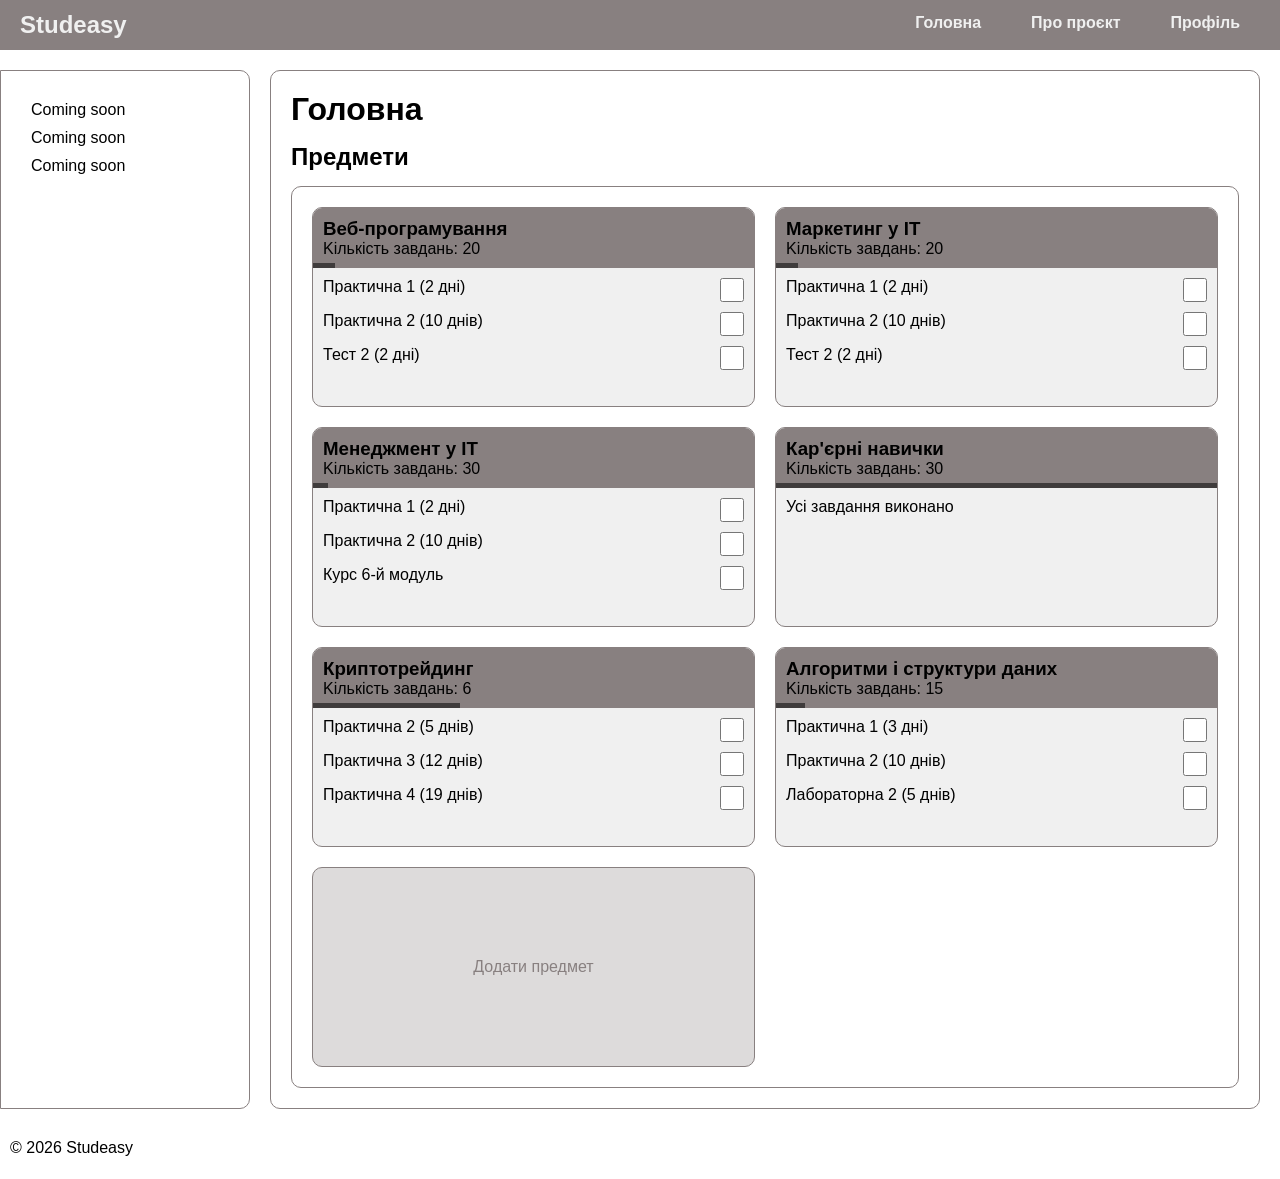
<file: index.html>
<!DOCTYPE html>
<html lang="uk">
    <head>
        <meta charset="utf-8">
        <meta name="viewport" content="width=device-width, initial-scale=1.0">
        <title>Studeasy</title>
        <meta name="description"
            content="Менеджер завдань для полегшення процесу навчання">
        <link rel="stylesheet" href="style.css">
    </head>
    <body class="container">
        <header>
            <p>Studeasy</p>
            <nav>
                <a href="index.html">Головна</a>
                <a href="about.html">Про проєкт</a>
                <a href="profile.html">Профіль</a>
            </nav>
        </header>
        <main>
            <h1>Головна</h1>
            <h2>Предмети</h2>
            <section class="subjects">
                <article class="subject">
                    <header>
                        <h3>Веб-програмування</h3>
                        <p>Kількість завдань: 20</p>
                    </header>
                    <progress value="1" max="20"></progress>
                    <ul>
                        <li>
                            <label for="task1">Практична 1 (2 дні)</label>
                            <input type="checkbox" id="task1">
                        </li>
                        <li>
                            <label for="task2">Практична 2 (10 днів)</label>
                            <input type="checkbox" id="task2">
                        </li>
                        <li>
                            <label for="task3">Тест 2 (2 дні)</label>
                            <input type="checkbox" id="task3">
                        </li>
                    </ul>
                </article>
                <article class="subject">
                    <header>
                        <h3>Маркетинг у ІТ</h3>
                        <p>Kількість завдань: 20</p>
                    </header>
                    <progress value="1" max="20"></progress>
                    <ul>
                        <li>
                            <label for="task4">Практична 1 (2 дні)</label>
                            <input type="checkbox" id="task4">
                        </li>
                        <li>
                            <label for="task5">Практична 2 (10 днів)</label>
                            <input type="checkbox" id="task5">
                        </li>
                        <li>
                            <label for="task6">Тест 2 (2 дні)</label>
                            <input type="checkbox" id="task6">
                        </li>
                    </ul>
                </article>
                <article class="subject">
                    <header>
                        <h3>Менеджмент у ІТ</h3>
                        <p>Kількість завдань: 30</p>
                    </header>
                    <progress value="1" max="30"></progress>
                    <ul>
                        <li>
                            <label for="task7">Практична 1 (2 дні)</label>
                            <input type="checkbox" id="task7">
                        </li>
                        <li>
                            <label for="task8">Практична 2 (10 днів)</label>
                            <input type="checkbox" id="task8">
                        </li>
                        <li>
                            <label for="task9">Курс 6-й модуль</label>
                            <input type="checkbox" id="task9">
                        </li>
                    </ul>
                </article>
                <article class="subject">
                    <header>
                        <h3>Кар'єрні навички</h3>
                        <p>Kількість завдань: 30</p>
                    </header>
                    <progress value="30" max="30"></progress>
                    <ul>
                        <li>
                            <p>Усі завдання виконано</p>
                        </li>
                    </ul>
                </article>
                <article class="subject">
                    <header>
                        <h3>Криптотрейдинг</h3>
                        <p>Kількість завдань: 6</p>
                    </header>    
                    <progress value="2" max="6"></progress>
                    <ul>
                        <li>
                            <label for="task10">Практична 2 (5 днів)</label>
                            <input type="checkbox" id="task10">
                        </li>
                        <li>
                            <label for="task11">Практична 3 (12 днів)</label>
                            <input type="checkbox" id="task11">
                        </li>
                        <li>
                            <label for="task12">Практична 4 (19 днів)</label>
                            <input type="checkbox" id="task12">
                        </li>
                    </ul>
                </article>
                <article class="subject">
                    <header>
                        <h3>Алгоритми і структури даних</h3>
                        <p>Kількість завдань: 15</p>
                    </header>
                    <progress value="1" max="15"></progress>
                    <ul>
                        <li>
                            <label for="task13">Практична 1 (3 дні)</label>
                            <input type="checkbox" id="task13">
                        </li>
                        <li>
                            <label for="task14">Практична 2 (10 днів)</label>
                            <input type="checkbox" id="task14">
                        </li>
                        <li>
                            <label for="task15">Лабораторна 2 (5 днів)</label>
                            <input type="checkbox" id="task15">
                        </li>
                    </ul>
                </article>
                <button>Додати предмет</button>
            </section>
        </main>
        <aside>
            <ul>
                <li>
                    <p>Coming soon</p>
                </li>
                <li>
                    <p>Coming soon</p>
                </li>
                <li>
                    <p>Coming soon</p>
                </li>
            </ul>
        </aside>
        <footer>
            <p>© 2026 Studeasy</p>
        </footer>
    </body>
</html>
</file>
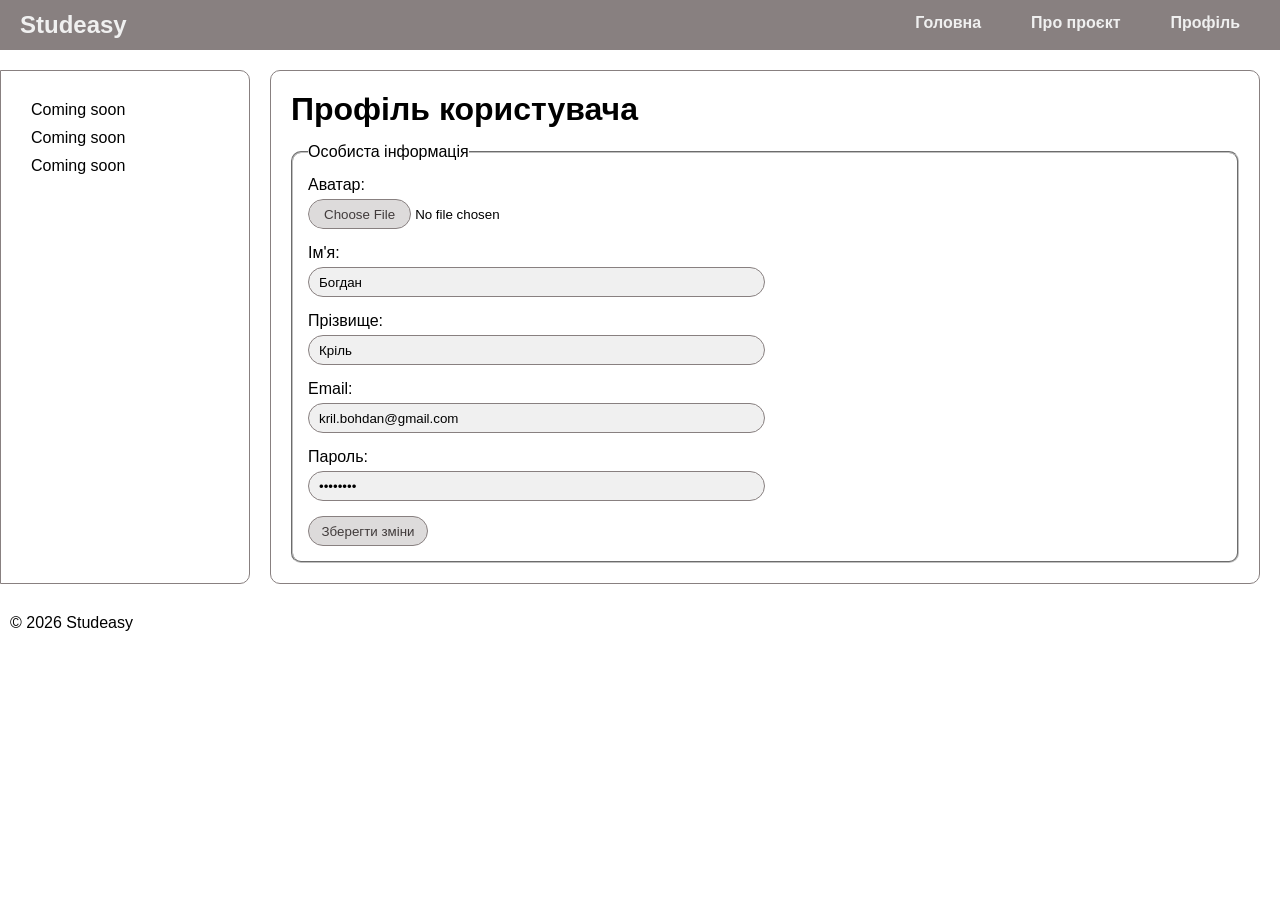
<file: profile.html>
<!DOCTYPE html>
<html lang="uk">
    <head>
        <meta charset="utf-8">
        <meta name="viewport" content="width=device-width, initial-scale=1.0">
        <title>Studeasy</title>
        <meta name="description"
            content="Перегляд і налаштування профілю користувача Studeasy">
        <link rel="stylesheet" href="style.css">
    </head>
    <body class="container">
        <header>
            <p>Studeasy</p>
            <nav>
                <a href="index.html">Головна</a>
                <a href="about.html">Про проєкт</a>
                <a href="profile.html">Профіль</a>
            </nav>
        </header>
        <main>
            <h1>Профіль користувача</h1>
            <form>
                <fieldset>
                    <legend>Особиста інформація</legend>
                    <div class="form-group">
                        <label for="useravatar">Аватар:</label>
                        <input type="file" id="useravatar">
                    </div>
                    <div class="form-group">
                        <label for="first-name">Ім'я:</label>
                        <input type="text" id="first-name" value="Богдан" placeholder="Введіть ваше ім'я" required>
                    </div>
                    <div class="form-group">
                        <label for="last-name">Прізвище:</label>
                        <input type="text" id="last-name" value="Кріль" placeholder="Введіть ваше прізвище">
                    </div>
                    <div class="form-group">
                        <label for="email">Email:</label>
                        <input type="email" id="email" value="kril.bohdan@gmail.com" placeholder="Введіть ваш email" required>
                    </div>
                    <div class="form-group">
                        <label for="password">Пароль:</label>
                        <input type="password" id="password" value="********" placeholder="Введіть ваш пароль" required>
                    </div>
                    <button type="submit">Зберегти зміни</button>
                </fieldset>
            </form>
        </main>
        <aside>
            <ul>
                <li>
                    <p>Coming soon</p>
                </li>
                <li>
                    <p>Coming soon</p>
                </li>
                <li>
                    <p>Coming soon</p>
                </li>
            </ul>
        </aside>
        <footer>
            <p>© 2026 Studeasy</p>
        </footer>
    </body>
</file>
<file: style.css>
* {   
    box-sizing: border-box;
    margin: 0;
    padding: 0;
    font-family: Segoe UI, Tahoma, Geneva, Verdana, sans-serif;
}

.container {
    display: grid;
    grid-template-areas: 
        "header header"
        "sidebar main"
        "footer footer";
    grid-template-columns: 250px 1fr;
    grid-template-rows: 50px 1fr 50px;
}

.subjects {
    border: 1px solid #888080;
    border-radius: 10px;
    display: grid;
    grid-template-columns: repeat(auto-fit, minmax(300px, 1fr));
    padding: 20px;
    gap: 20px;
}

.subjects > button {
    background-color: #88808048;
    border: 1px solid #888080;
    border-radius: 10px;
    color: #888080;
    font-size: 16px;
    height: 200px;
}

button {
    background-color: #88808048;
    border: 1px solid #888080;
    border-radius: 10px;
    color: #413b3b;
}

button:hover {
    background-color: #b6abab;
}
button:active {
    background-color: #4e4444;
}

.subject {
    background-color: #f0f0f0;
    border: 1px solid #888080;
    border-radius: 10px;
    display: flex;
    flex-direction: column;
    height: 200px;
    overflow: hidden;
    transition: transform 0.2s ease;
}

.subject:hover {
    transform: translateY(-5px);
    box-shadow: 0 5px 15px #00000030;
}

.subject header {
    background-color: #888080;
    display: flex;
    flex-direction: column;
    justify-content: flex-start;
    padding: 10px 10px 5px 10px;
    overflow: hidden;
}

.subject header h3 {
    white-space: nowrap;
    overflow: hidden;
    text-overflow: ellipsis;
}

.subject progress {
    -webkit-appearance: none;
    -moz-appearance: none;
    appearance: none;

    width: 100%;
    height: 5px;
    border: none;
}

progress::-webkit-progress-bar {
    background-color: #888080;
}

progress::-webkit-progress-value {
    background-color: #3f3c3c;
}

aside > ul {
    list-style: none;
    padding: 10px;
    display: flex;
    flex-direction: column;
    justify-content: flex-start;
    gap: 10px;
}

.subject ul {
    list-style: none;
    padding: 10px;
    display: flex;
    flex-direction: column;
    justify-content: flex-start;
    gap: 10px;
}

.subject li {
    display: flex;
    justify-content: space-between;
}

.subject label {
    white-space: nowrap;
    overflow: hidden;
    text-overflow: ellipsis;
}

.subject input[type="checkbox"] {
    width: 24px;
    height: 24px;
    border: none;
    border-radius: 5px;
}

body > header {
    background-color: #888080;
    grid-area: header;
    display: flex;
    justify-content: space-between;
    align-items: center;
    padding: 20px;
}

body > header p {
    color: #f0f0f0;
    font-size: 24px;
    font-weight: bold;
}

nav {
    display: flex;
    gap: 10px;
}

a {
    text-decoration: none;
    color: inherit;
    color:#f0f0f0;
    font-size: 16px;
    font-weight: bold;
    padding: 5px 20px 10px 20px;
}

a:hover {
    background-color: #5f595987;
    border-radius: 20px;
}

main {
    grid-area: main;
    display: flex;
    flex-direction: column;
    gap: 15px;
    border: 1px solid #888080;
    border-radius: 10px;
    margin: 20px 20px 20px 20px;
    padding: 20px;
}

fieldset {
   border-radius: 10px; 
   display: flex;
   flex-direction: column;
   padding: 15px;
   gap: 15px;
}

.form-group{
    display: flex;
    flex-direction: column;
    gap: 5px;
}

.form-group > input {
    border-radius: 15px;
    border: 1;
    height: 30px;
    max-width: 50%;
    padding-left: 10px;
    outline-style: none;
    box-shadow: none;
}

input[type="file"] {
    padding: 0
}

input[type="file"]::file-selector-button {
    background-color: #88808048;
    color: #413b3b;
    border: 1px solid #888080;
    border-radius: 15px;
    height: 30px;
    padding: 0 15px 0 15px;
}

input[type="file"]::file-selector-button:hover {
    background-color: #b6abab;
}

input[type="file"]::file-selector-button:active {
    background-color: #4e4444;
}

.form-group > input:not([type="file"]) {
    border: 1px solid #888080;
    border-radius: 15px;
    padding: 10px;
    background-color: #f0f0f0;

    outline: none;
    box-shadow: none;
    appearance: none;
}

.form-group > input:invalid{
    border-color: #ff0000;    
}

input:not([type="file"]):hover {
    border: 1px solid #575151;
}

input:not([type="file"]):focus {
    border: 1px solid #1e1c1c;
}

fieldset > button {
    border-radius: 15px;
    height: 30px;
    max-width: 120px;
}

aside {
    border: 1px solid #888080;
    border-radius: 0px 10px 10px 0px;
    margin: 20px 0px 20px 0px;
    padding: 20px;
    grid-area: sidebar;
}

footer {
    grid-area: footer;
    max-height: 50px;
    padding: 10px;
}

.about {
    padding-left: 20px;
}

.table-container {
    border-radius: 10px;
    border: 1px solid #888080;
    max-width: 50%;
    overflow: hidden;
}

table {
    border-collapse: separate;
    border-spacing: 0;
    width: 100%;
}

th {
    background-color: #bcafaf;
    padding: 5px;
}

th, td {
    border-bottom: 1px solid #888080;
    border-right: 1px solid #888080;
    padding: 5px;
}

th:last-child, td:last-child {
    border-right: none;
}

tbody tr:last-child td {
    border-bottom: none;
}
</file>
